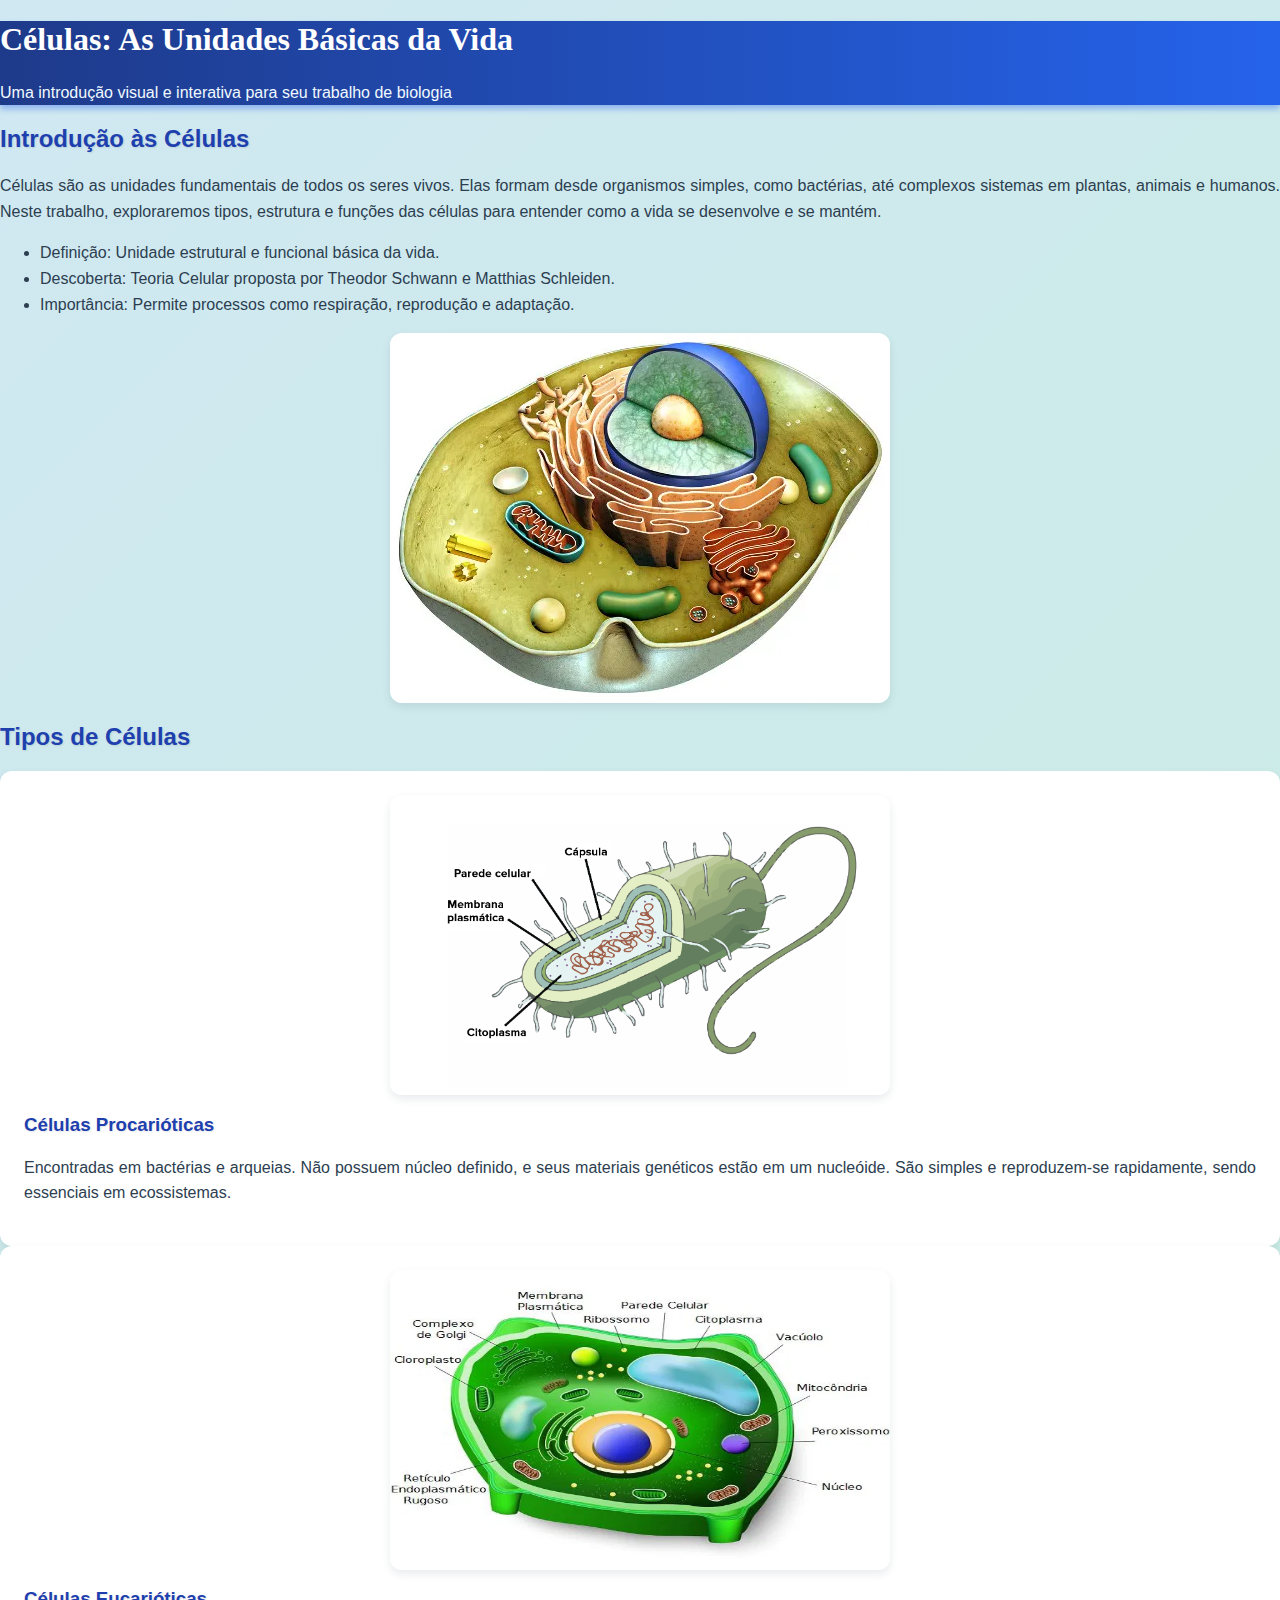
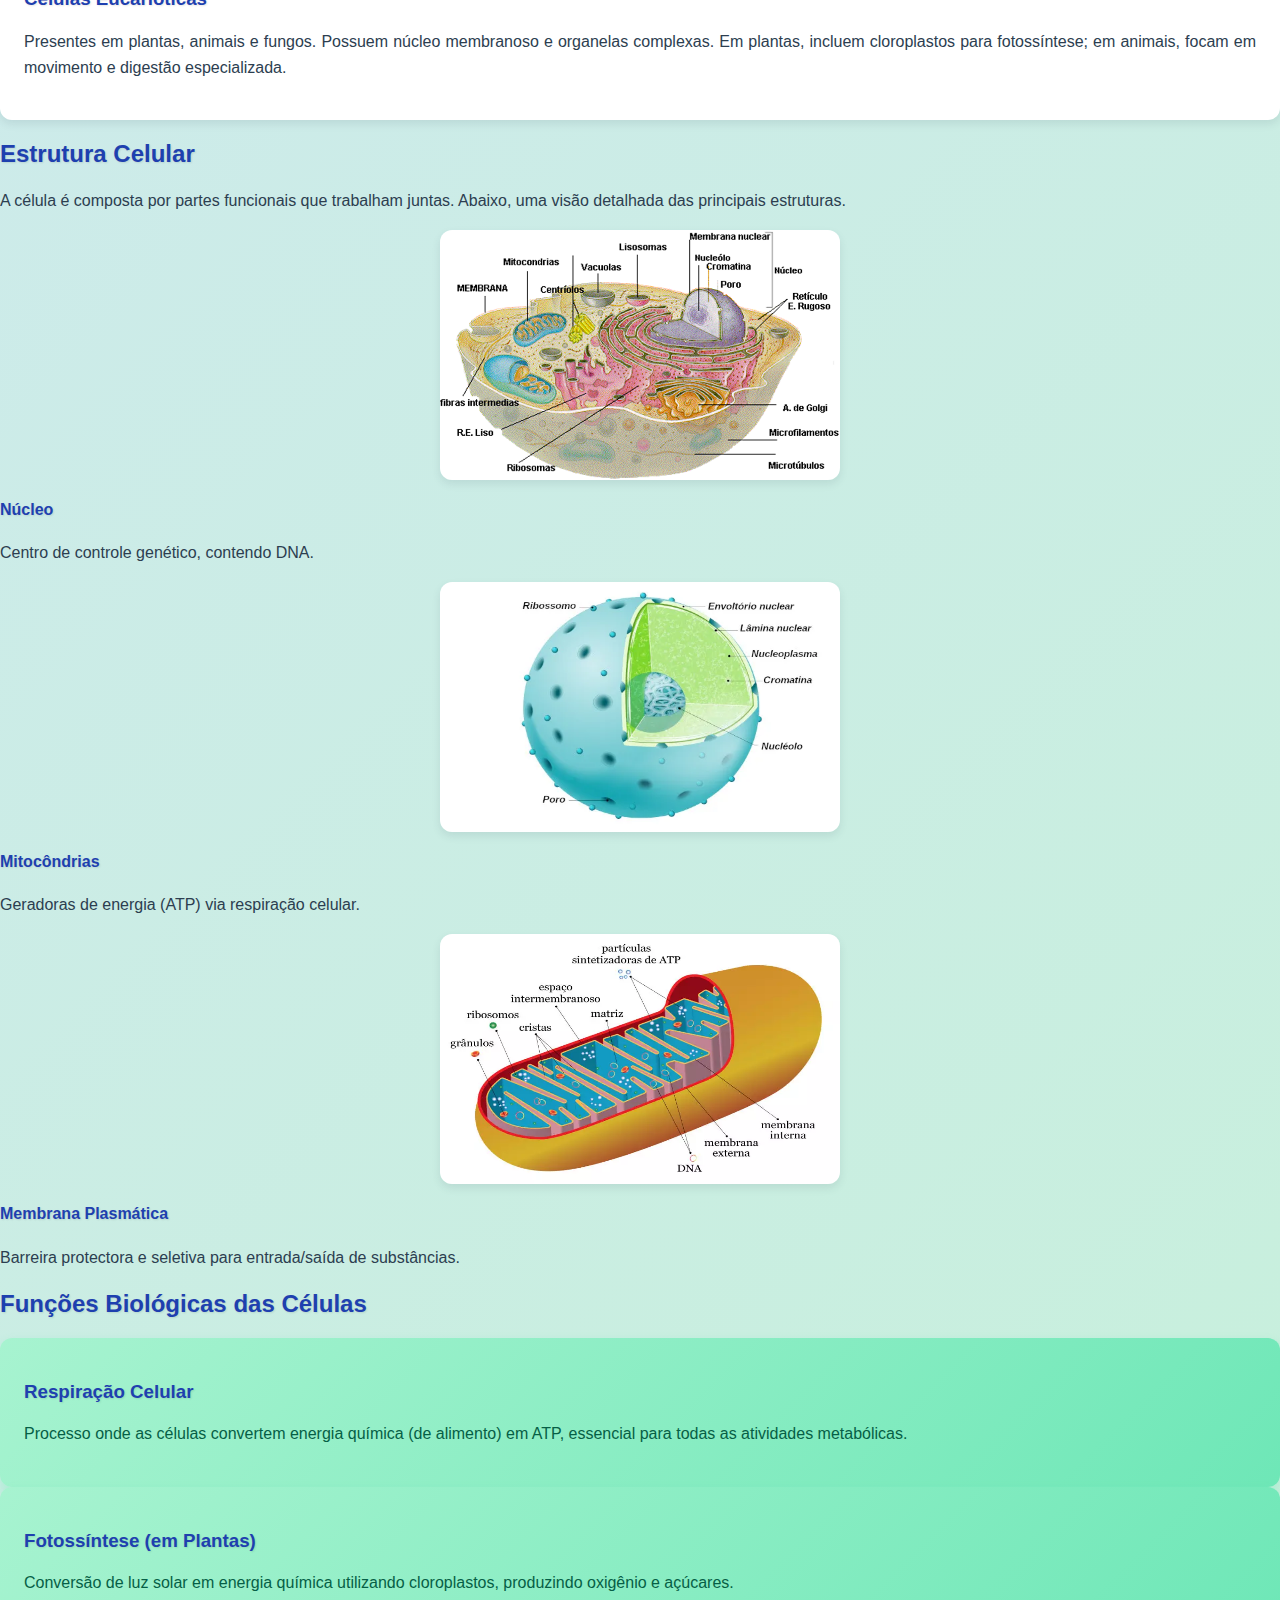
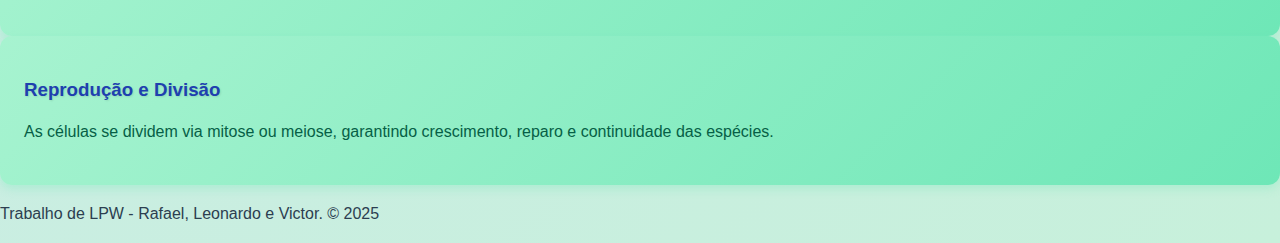
<file: index.html>
<!DOCTYPE html>
<html lang="pt-BR">
<head>
  <meta charset="UTF-8" />
  <meta name="viewport" content="width=device-width, initial-scale=1" />
  <title>Células: O Básico da Biologia</title>
  <link href="index.css" rel="stylesheet" />
  <link href="index.css" rel="stylesheet" />
</head>
<body class="bg-gradient-to-br from-blue-50 to-green-50 min-h-screen text-gray-800">
  <header class="bg-blue-600 text-white py-6 shadow-lg">
    <div class="container mx-auto px-4 text-center">
      <h1 class="text-4xl font-bold mb-2">Células: As Unidades Básicas da Vida</h1>
      <p class="text-lg">Uma introdução visual e interativa para seu trabalho de biologia</p>
    </div>
  </header>

  <main class="container mx-auto px-4 py-8 space-y-16">
    <section id="intro" class="fade-in">
      <h2 class="text-3xl font-semibold text-center mb-6">Introdução às Células</h2>
      <div class="flex flex-col md:flex-row items-center md:space-x-8">
        <div class="md:w-2/3 mb-6 md:mb-0 text-justify">
          <p class="text-lg leading-relaxed mb-4">
            Células são as unidades fundamentais de todos os seres vivos. Elas formam desde organismos simples, como bactérias, até complexos sistemas em plantas, animais e humanos. Neste trabalho, exploraremos tipos, estrutura e funções das células para entender como a vida se desenvolve e se mantém.
          </p>
          <ul class="list-disc pl-6 space-y-2">
            <li>Definição: Unidade estrutural e funcional básica da vida.</li>
            <li>Descoberta: Teoria Celular proposta por Theodor Schwann e Matthias Schleiden.</li>
            <li>Importância: Permite processos como respiração, reprodução e adaptação.</li>
          </ul>
        </div>
        <div class="md:w-1/3">
          <img
            src="../imagens/célula.animal.webp"
            alt="célula animal"
            class="rounded-lg shadow-lg w-full object-cover"
          />
        </div>
      </div>
    </section>
    <section id="tipos">
      <h2 class="text-3xl font-semibold text-center mb-6">Tipos de Células</h2>
      <div class="grid grid-cols-1 md:grid-cols-2 gap-8">
        <article class="bg-white rounded-lg shadow-lg p-6 interactive-card">
          <img
            src="../imagens/procarionte.png"
            alt="célula procarionte"
            class="imagens"
          />
          <h3 class="text-2xl font-bold mb-2">Células Procarióticas</h3>
          <p>
            Encontradas em bactérias e arqueias. Não possuem núcleo definido, e seus materiais genéticos estão em um nucleóide. São simples e reproduzem-se rapidamente, sendo essenciais em ecossistemas.
          </p>
        </article>
        <article class="bg-white rounded-lg shadow-lg p-6 interactive-card">
          <img
            src="../imagens/celulavegetal.webp"
            alt="célula vegetal"
            class="imagens"
          />
          <h3 class="text-2xl font-bold mb-2">Células Eucarióticas</h3>
          <p>
            Presentes em plantas, animais e fungos. Possuem núcleo membranoso e organelas complexas. Em plantas, incluem cloroplastos para fotossíntese; em animais, focam em movimento e digestão especializada.
          </p>
        </article>
      </div>
    </section>

    <section id="estrutura">
      <h2 class="text-3xl font-semibold text-center mb-6">Estrutura Celular</h2>
      <div class="bg-white rounded-lg shadow-lg p-6">
        <p class="text-lg mb-6 text-justify">
          A célula é composta por partes funcionais que trabalham juntas. Abaixo, uma visão detalhada das principais estruturas.
        </p>
        <div class="grid grid-cols-1 md:grid-cols-3 gap-6">
          <article class="text-center">
            <img
              src="../imagens/organelas.png"
              alt="organelas"
              class="imagens2"
            />
            <h4 class="font-semibold">Núcleo</h4>
            <p>Centro de controle genético, contendo DNA.</p>
          </article>
          <article class="text-center">
            <img
              src="../imagens/nucleo.webp"
              alt="nucleo"
              class="imagens2"
            />
            <h4 class="font-semibold">Mitocôndrias</h4>
            <p>Geradoras de energia (ATP) via respiração celular.</p>
          </article>
          <article class="text-center">
            <img
              src="../imagens/mitocondria.webp"
              alt="mitocondria"
              class="imagens2"
            />
            <h4 class="font-semibold">Membrana Plasmática</h4>
            <p>Barreira protectora e seletiva para entrada/saída de substâncias.</p>
          </article>
        </div>
      </div>
    </section>

    <section id="funcoes">
      <h2 class="text-3xl font-semibold text-center mb-6">Funções Biológicas das Células</h2>
      <div class="space-y-6 max-w-4xl mx-auto">
        <article class="bg-green-100 rounded-lg p-6 shadow">
          <h3 class="text-xl font-bold mb-2">Respiração Celular</h3>
          <p>
            Processo onde as células convertem energia química (de alimento) em ATP, essencial para todas as atividades metabólicas.
          </p>
        </article>
        <article class="bg-green-100 rounded-lg p-6 shadow">
          <h3 class="text-xl font-bold mb-2">Fotossíntese (em Plantas)</h3>
          <p>
            Conversão de luz solar em energia química utilizando cloroplastos, produzindo oxigênio e açúcares.
          </p>
        </article>
        <article class="bg-green-100 rounded-lg p-6 shadow">
          <h3 class="text-xl font-bold mb-2">Reprodução e Divisão</h3>
          <p>
            As células se dividem via mitose ou meiose, garantindo crescimento, reparo e continuidade das espécies.
          </p>
        </article>
      </div>
    </section>
  </main>

  <footer class="bg-gray-800 text-white py-4">
    <div class="container mx-auto px-4 text-center">
      <p>Trabalho de LPW - Rafael, Leonardo e Victor. &copy; 2025</p>
    </div>
  </footer>
</body>
</html>
</file>
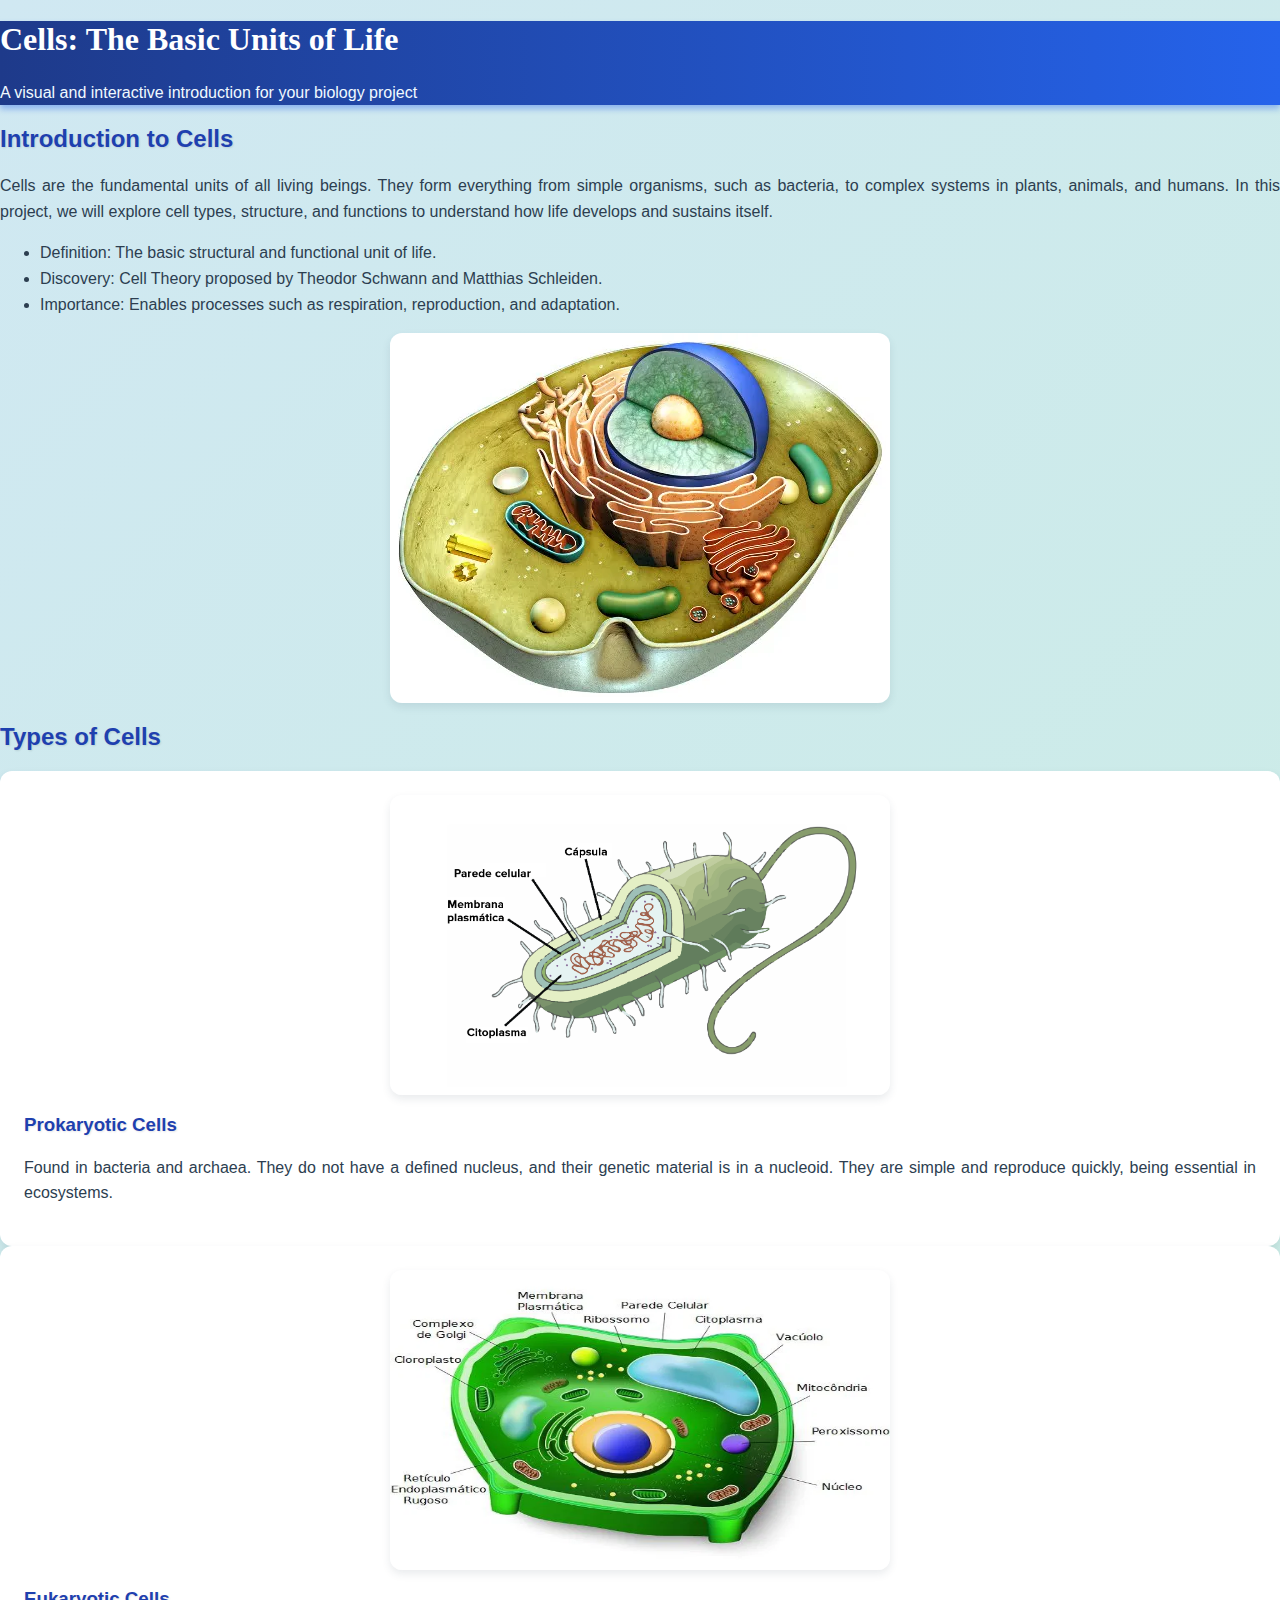
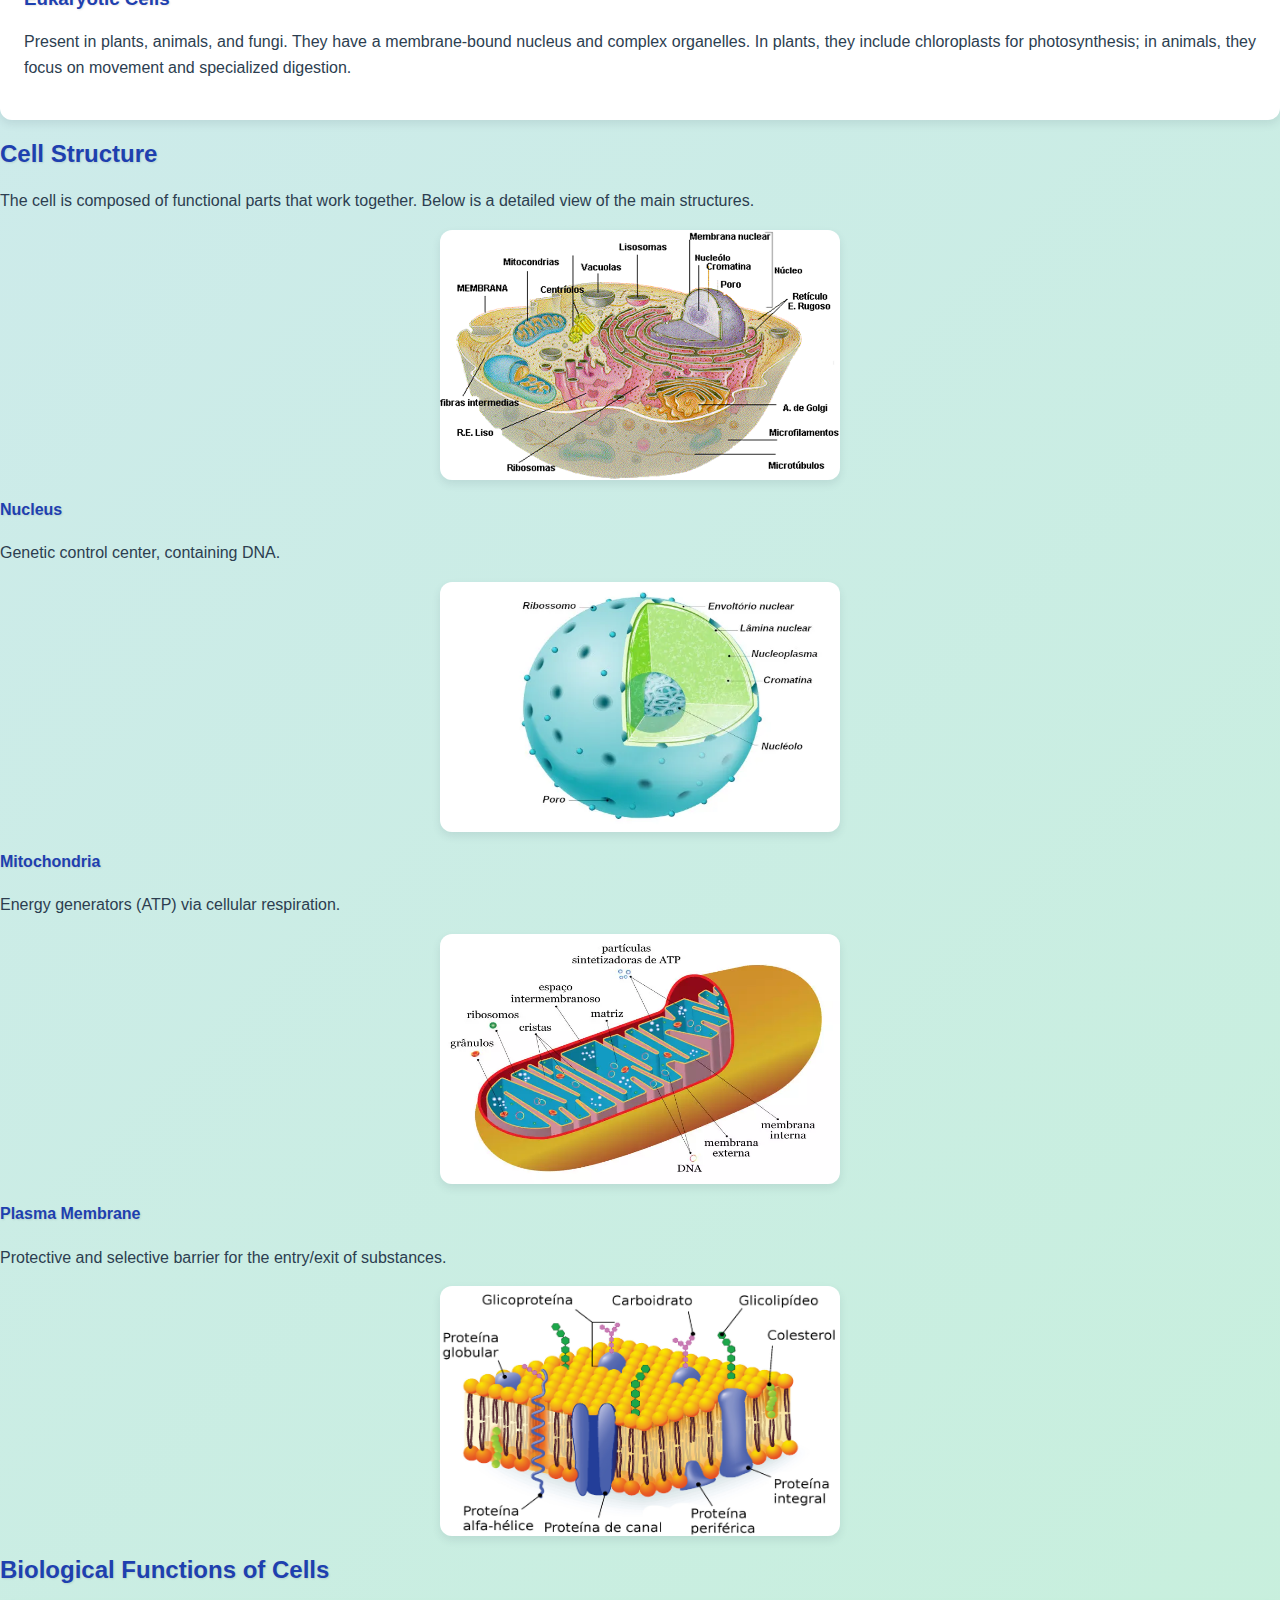
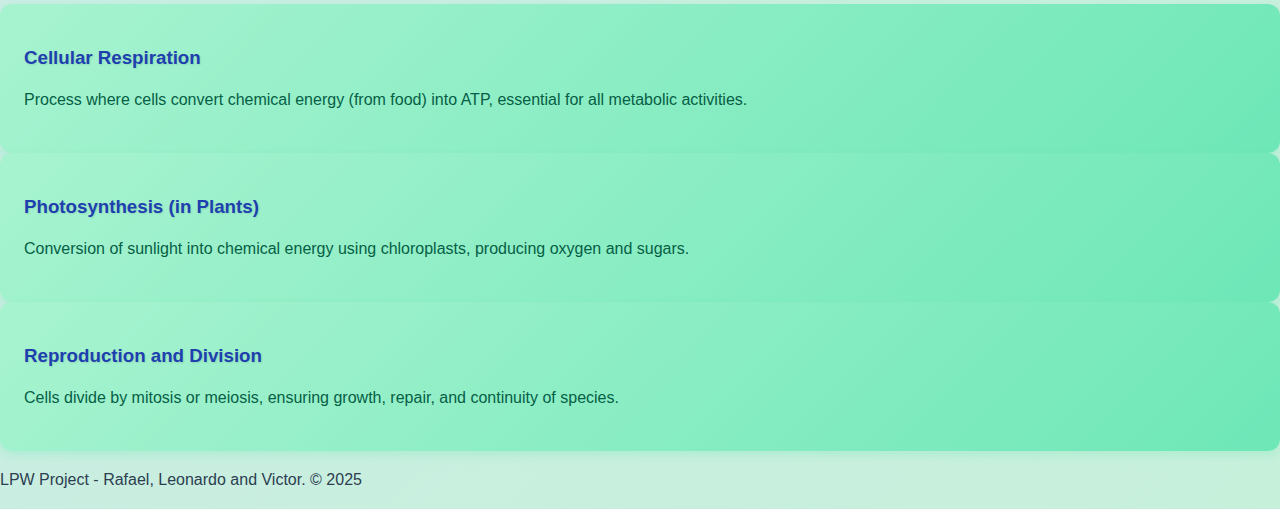
<file: indexen.html>
<!DOCTYPE html>
<html lang="en">
<head>
  <meta charset="UTF-8" />
  <meta name="viewport" content="width=device-width, initial-scale=1" />
  <title>Cells: The Basics of Biology</title>
  <link href="index.css" rel="stylesheet" />
  <link href="index.css" rel="stylesheet" />
</head>
<body class="bg-gradient-to-br from-blue-50 to-green-50 min-h-screen text-gray-800">
  <header class="bg-blue-600 text-white py-6 shadow-lg">
    <div class="container mx-auto px-4 text-center">
      <h1 class="text-4xl font-bold mb-2">Cells: The Basic Units of Life</h1>
      <p class="text-lg">A visual and interactive introduction for your biology project</p>
    </div>
  </header>

  <main class="container mx-auto px-4 py-8 space-y-16">
    <section id="intro" class="fade-in">
      <h2 class="text-3xl font-semibold text-center mb-6">Introduction to Cells</h2>
      <div class="flex flex-col md:flex-row items-center md:space-x-8">
        <div class="md:w-2/3 mb-6 md:mb-0 text-justify">
          <p class="text-lg leading-relaxed mb-4">
            Cells are the fundamental units of all living beings. They form everything from simple organisms, such as bacteria, to complex systems in plants, animals, and humans. In this project, we will explore cell types, structure, and functions to understand how life develops and sustains itself.
          </p>
          <ul class="list-disc pl-6 space-y-2">
            <li>Definition: The basic structural and functional unit of life.</li>
            <li>Discovery: Cell Theory proposed by Theodor Schwann and Matthias Schleiden.</li>
            <li>Importance: Enables processes such as respiration, reproduction, and adaptation.</li>
          </ul>
        </div>
        <div class="md:w-1/3">
          <img
            src="../imagens/célula.animal.webp"
            alt="animal cell"
            class="rounded-lg shadow-lg w-full object-cover"
          />
        </div>
      </div>
    </section>
    <section id="tipos">
      <h2 class="text-3xl font-semibold text-center mb-6">Types of Cells</h2>
      <div class="grid grid-cols-1 md:grid-cols-2 gap-8">
        <article class="bg-white rounded-lg shadow-lg p-6 interactive-card">
          <img
            src="../imagens/procarionte.png"
            alt="prokaryotic cell"
            class="imagens"
          />
          <h3 class="text-2xl font-bold mb-2">Prokaryotic Cells</h3>
          <p>
            Found in bacteria and archaea. They do not have a defined nucleus, and their genetic material is in a nucleoid. They are simple and reproduce quickly, being essential in ecosystems.
          </p>
        </article>
        <article class="bg-white rounded-lg shadow-lg p-6 interactive-card">
          <img
            src="../imagens/celulavegetal.webp"
            alt="plant cell"
            class="imagens"
          />
          <h3 class="text-2xl font-bold mb-2">Eukaryotic Cells</h3>
          <p>
            Present in plants, animals, and fungi. They have a membrane-bound nucleus and complex organelles. In plants, they include chloroplasts for photosynthesis; in animals, they focus on movement and specialized digestion.
          </p>
        </article>
      </div>
    </section>

    <section id="estrutura">
      <h2 class="text-3xl font-semibold text-center mb-6">Cell Structure</h2>
      <div class="bg-white rounded-lg shadow-lg p-6">
        <p class="text-lg mb-6 text-justify">
          The cell is composed of functional parts that work together. Below is a detailed view of the main structures.
        </p>
        <div class="grid grid-cols-1 md:grid-cols-3 gap-6">
          <article class="text-center">
            <img
              src="../imagens/organelas.png"
              alt="organelles"
              class="imagens2"
            />
            <h4 class="font-semibold">Nucleus</h4>
            <p>Genetic control center, containing DNA.</p>
          </article>
          <article class="text-center">
            <img
              src="../imagens/nucleo.webp"
              alt="mitochondria"
              class="imagens2"
            />
            <h4 class="font-semibold">Mitochondria</h4>
            <p>Energy generators (ATP) via cellular respiration.</p>
          </article>
          <article class="text-center">
            <img
              src="../imagens/mitocondria.webp"
              alt="plasma membrane"
              class="imagens2"
            />
            <h4 class="font-semibold">Plasma Membrane</h4>
            <p>Protective and selective barrier for the entry/exit of substances.</p>
            <img
              src="../imagens/membrana.jpg"
              alt="membrane"
              class="imagens2">
          </article>
        </div>
      </div>
    </section>

    <section id="funcoes">
      <h2 class="text-3xl font-semibold text-center mb-6">Biological Functions of Cells</h2>
      <div class="space-y-6 max-w-4xl mx-auto">
        <article class="bg-green-100 rounded-lg p-6 shadow">
          <h3 class="text-xl font-bold mb-2">Cellular Respiration</h3>
          <p>
            Process where cells convert chemical energy (from food) into ATP, essential for all metabolic activities.
          </p>
        </article>
        <article class="bg-green-100 rounded-lg p-6 shadow">
          <h3 class="text-xl font-bold mb-2">Photosynthesis (in Plants)</h3>
          <p>
            Conversion of sunlight into chemical energy using chloroplasts, producing oxygen and sugars.
          </p>
        </article>
        <article class="bg-green-100 rounded-lg p-6 shadow">
          <h3 class="text-xl font-bold mb-2">Reproduction and Division</h3>
          <p>
            Cells divide by mitosis or meiosis, ensuring growth, repair, and continuity of species.
          </p>
        </article>
      </div>
    </section>
  </main>

  <footer class="bg-gray-800 text-white py-4">
    <div class="container mx-auto px-4 text-center">
      <p>LPW Project - Rafael, Leonardo and Victor. &copy; 2025</p>
    </div>
  </footer>
</body>
</html>
</file>
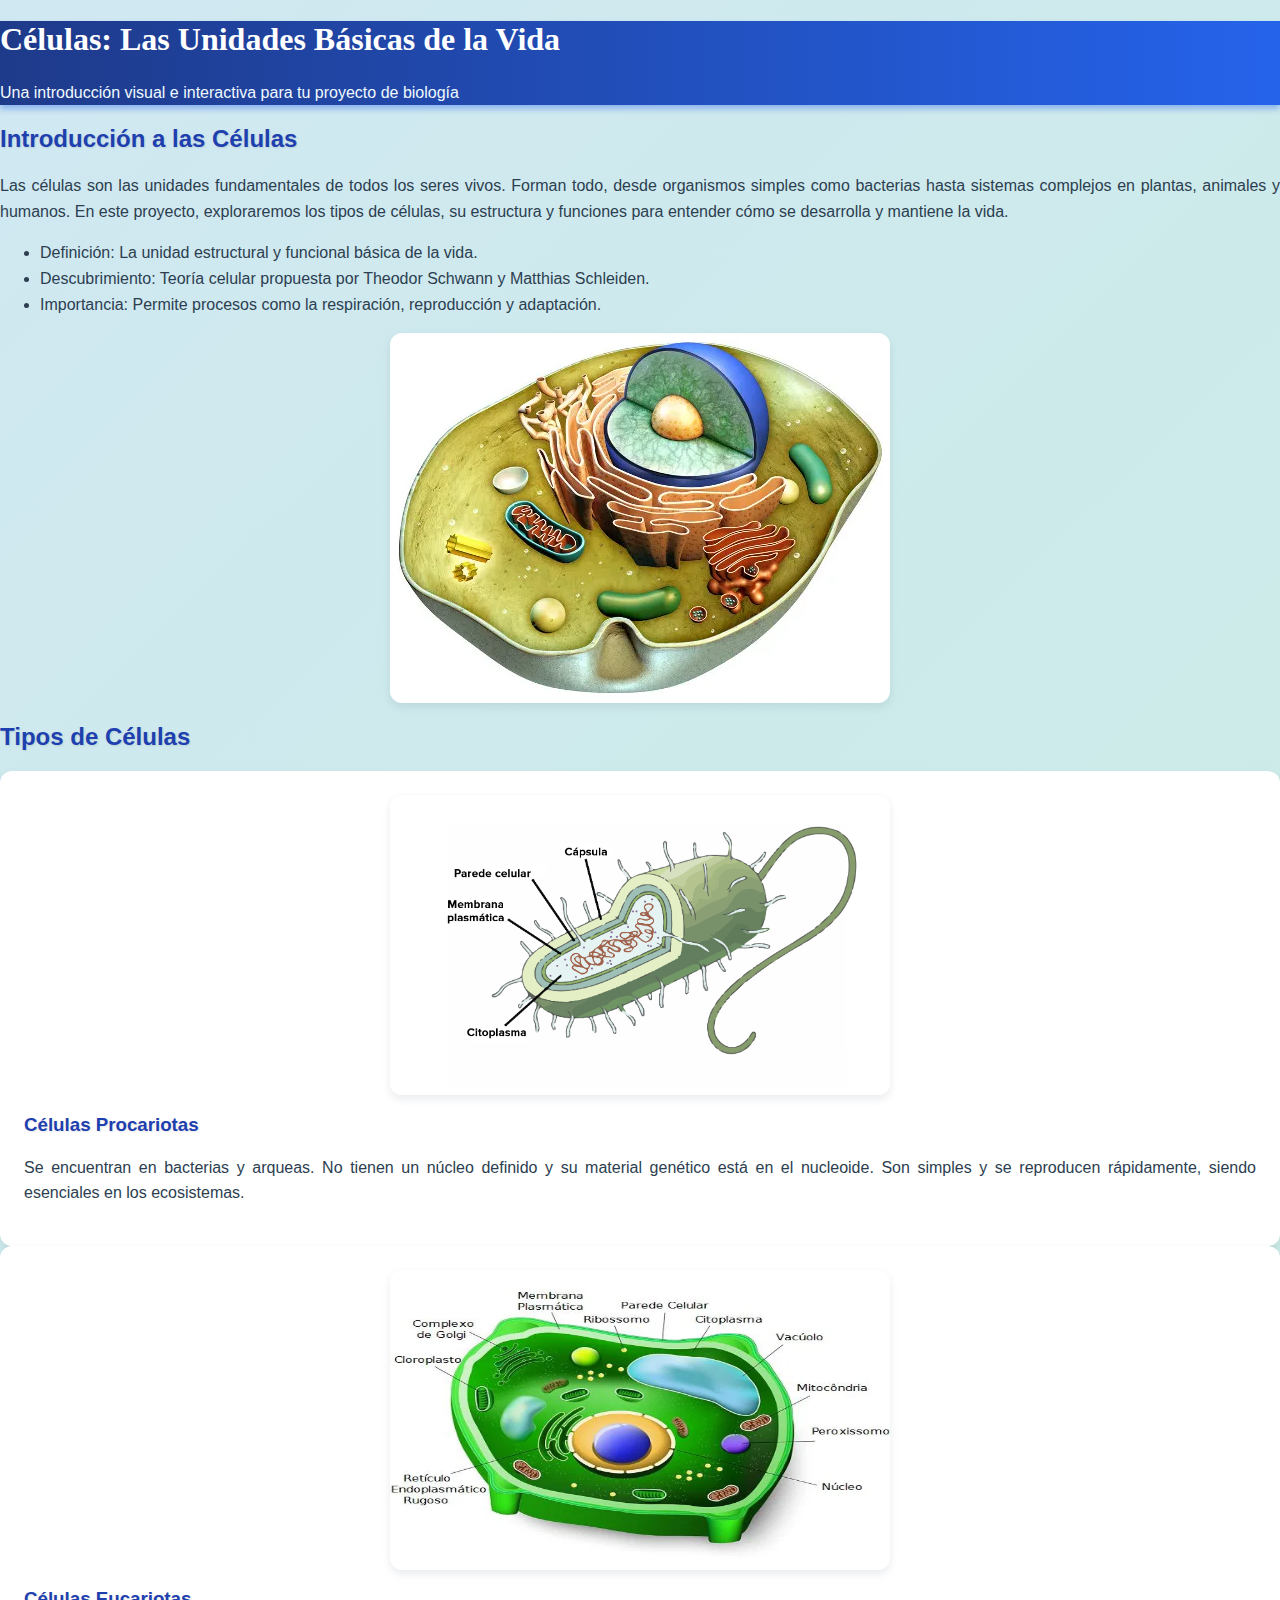
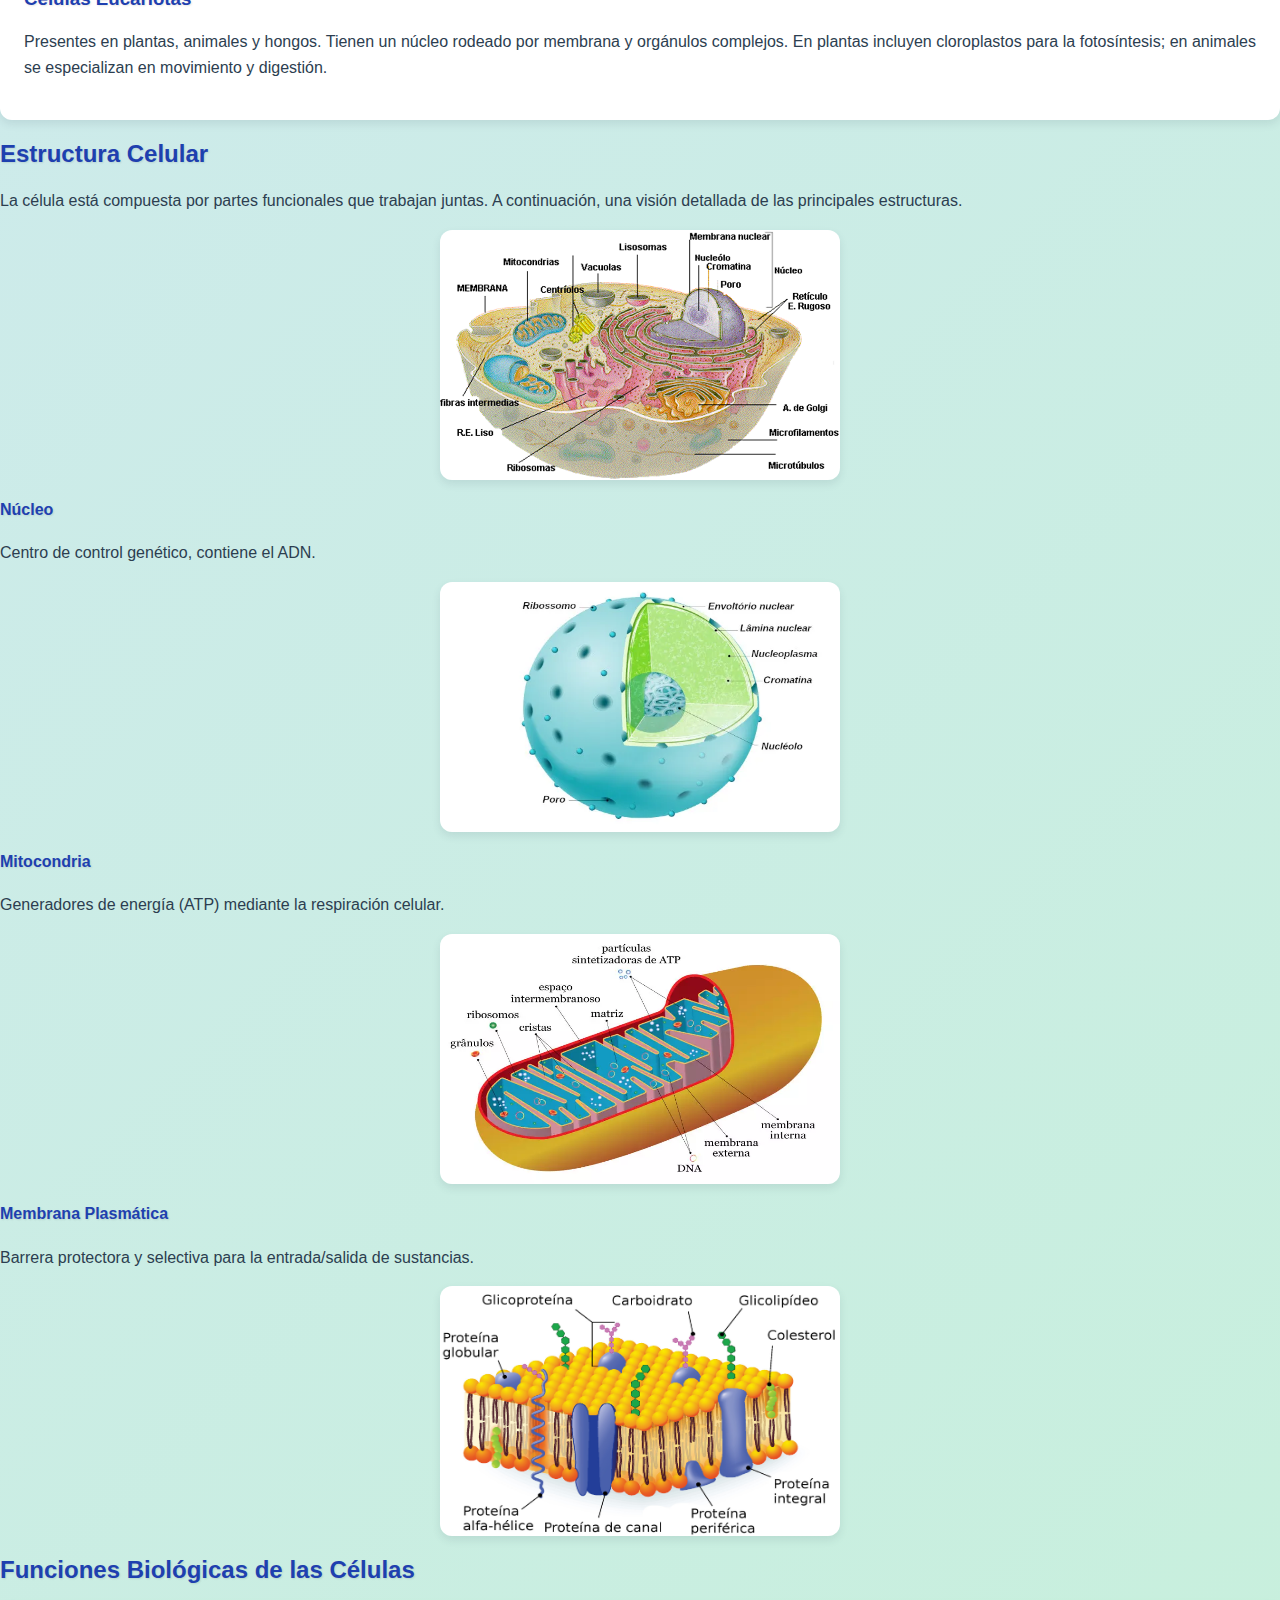
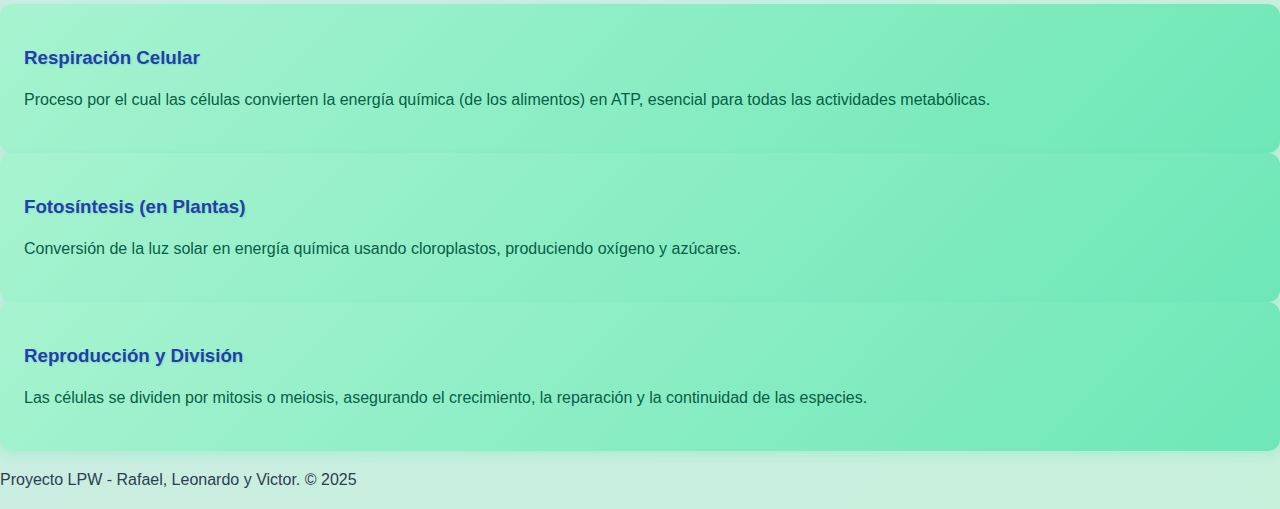
<file: indexes.html>
<!DOCTYPE html>
<html lang="es">
<head>
  <meta charset="UTF-8" />
  <meta name="viewport" content="width=device-width, initial-scale=1" />
  <title>Células: Lo Básico de la Biología</title>
  <link href="index.css" rel="stylesheet" />
  <link href="index.css" rel="stylesheet" />
</head>
<body class="bg-gradient-to-br from-blue-50 to-green-50 min-h-screen text-gray-800">
  <header class="bg-blue-600 text-white py-6 shadow-lg">
    <div class="container mx-auto px-4 text-center">
      <h1 class="text-4xl font-bold mb-2">Células: Las Unidades Básicas de la Vida</h1>
      <p class="text-lg">Una introducción visual e interactiva para tu proyecto de biología</p>
    </div>
  </header>

  <main class="container mx-auto px-4 py-8 space-y-16">
    <section id="intro" class="fade-in">
      <h2 class="text-3xl font-semibold text-center mb-6">Introducción a las Células</h2>
      <div class="flex flex-col md:flex-row items-center md:space-x-8">
        <div class="md:w-2/3 mb-6 md:mb-0 text-justify">
          <p class="text-lg leading-relaxed mb-4">
            Las células son las unidades fundamentales de todos los seres vivos. Forman todo, desde organismos simples como bacterias hasta sistemas complejos en plantas, animales y humanos. En este proyecto, exploraremos los tipos de células, su estructura y funciones para entender cómo se desarrolla y mantiene la vida.
          </p>
          <ul class="list-disc pl-6 space-y-2">
            <li>Definición: La unidad estructural y funcional básica de la vida.</li>
            <li>Descubrimiento: Teoría celular propuesta por Theodor Schwann y Matthias Schleiden.</li>
            <li>Importancia: Permite procesos como la respiración, reproducción y adaptación.</li>
          </ul>
        </div>
        <div class="md:w-1/3">
          <img
            src="../imagens/célula.animal.webp"
            alt="célula animal"
            class="rounded-lg shadow-lg w-full object-cover"
          />
        </div>
      </div>
    </section>
    <section id="tipos">
      <h2 class="text-3xl font-semibold text-center mb-6">Tipos de Células</h2>
      <div class="grid grid-cols-1 md:grid-cols-2 gap-8">
        <article class="bg-white rounded-lg shadow-lg p-6 interactive-card">
          <img
            src="../imagens/procarionte.png"
            alt="célula procariota"
            class="imagens"
          />
          <h3 class="text-2xl font-bold mb-2">Células Procariotas</h3>
          <p>
            Se encuentran en bacterias y arqueas. No tienen un núcleo definido y su material genético está en el nucleoide. Son simples y se reproducen rápidamente, siendo esenciales en los ecosistemas.
          </p>
        </article>
        <article class="bg-white rounded-lg shadow-lg p-6 interactive-card">
          <img
            src="../imagens/celulavegetal.webp"
            alt="célula vegetal"
            class="imagens"
          />
          <h3 class="text-2xl font-bold mb-2">Células Eucariotas</h3>
          <p>
            Presentes en plantas, animales y hongos. Tienen un núcleo rodeado por membrana y orgánulos complejos. En plantas incluyen cloroplastos para la fotosíntesis; en animales se especializan en movimiento y digestión.
          </p>
        </article>
      </div>
    </section>

    <section id="estrutura">
      <h2 class="text-3xl font-semibold text-center mb-6">Estructura Celular</h2>
      <div class="bg-white rounded-lg shadow-lg p-6">
        <p class="text-lg mb-6 text-justify">
          La célula está compuesta por partes funcionales que trabajan juntas. A continuación, una visión detallada de las principales estructuras.
        </p>
        <div class="grid grid-cols-1 md:grid-cols-3 gap-6">
          <article class="text-center">
            <img
              src="../imagens/organelas.png"
              alt="orgánulos"
              class="imagens2"
            />
            <h4 class="font-semibold">Núcleo</h4>
            <p>Centro de control genético, contiene el ADN.</p>
          </article>
          <article class="text-center">
            <img
              src="../imagens/nucleo.webp"
              alt="mitocondria"
              class="imagens2"
            />
            <h4 class="font-semibold">Mitocondria</h4>
            <p>Generadores de energía (ATP) mediante la respiración celular.</p>
          </article>
          <article class="text-center">
            <img
              src="../imagens/mitocondria.webp"
              alt="membrana plasmática"
              class="imagens2"
            />
            <h4 class="font-semibold">Membrana Plasmática</h4>
            <p>Barrera protectora y selectiva para la entrada/salida de sustancias.</p>
            <img
              src="../imagens/membrana.jpg"
              alt="membrana"
              class="imagens2">
          </article>
        </div>
      </div>
    </section>

    <section id="funcoes">
      <h2 class="text-3xl font-semibold text-center mb-6">Funciones Biológicas de las Células</h2>
      <div class="space-y-6 max-w-4xl mx-auto">
        <article class="bg-green-100 rounded-lg p-6 shadow">
          <h3 class="text-xl font-bold mb-2">Respiración Celular</h3>
          <p>
            Proceso por el cual las células convierten la energía química (de los alimentos) en ATP, esencial para todas las actividades metabólicas.
          </p>
        </article>
        <article class="bg-green-100 rounded-lg p-6 shadow">
          <h3 class="text-xl font-bold mb-2">Fotosíntesis (en Plantas)</h3>
          <p>
            Conversión de la luz solar en energía química usando cloroplastos, produciendo oxígeno y azúcares.
          </p>
        </article>
        <article class="bg-green-100 rounded-lg p-6 shadow">
          <h3 class="text-xl font-bold mb-2">Reproducción y División</h3>
          <p>
            Las células se dividen por mitosis o meiosis, asegurando el crecimiento, la reparación y la continuidad de las especies.
          </p>
        </article>
      </div>
    </section>
  </main>

  <footer class="bg-gray-800 text-white py-4">
    <div class="container mx-auto px-4 text-center">
      <p>Proyecto LPW - Rafael, Leonardo y Victor. &copy; 2025</p>
    </div>
  </footer>
</body>
</file>
<file: index.css>
body {
  font-family: Arial, sans-serif;
  background: linear-gradient(135deg, #d0e8f2 0%, #c7f0db 100%);
  color: #2c3e50;
  margin: 0;
  padding: 0;
}

/* Animação fade-in para seções */
.fade-in {
  animation: fadeIn 1s ease-in forwards;
}

@keyframes fadeIn {
  0% {
    opacity: 0;
  }
  100% {
    opacity: 1;
  }
}

/* Efeito hover para os cards interativos */
.interactive-card {
  background: #ffffff;
  border-radius: 12px;
  box-shadow: 0 4px 8px rgba(44, 62, 80, 0.1);
  transition: transform 0.3s ease, box-shadow 0.3s ease;
  padding: 1.5rem;
}

.interactive-card:hover {
  transform: scale(1.05);
  box-shadow: 0 8px 20px rgba(44, 62, 80, 0.2);
}

/* Cabeçalho */
header {
  background: linear-gradient(90deg, #1e3a8a, #2563eb);
  color: #f0f9ff;
  box-shadow: 0 4px 6px rgba(37, 99, 235, 0.4);
}

/* Títulos das seções */
h2, h3, h4 {
  color: #1e40af;
  text-shadow: 1px 1px 2px rgba(0,0,0,0.1);
}

/* Links e botões (se houver) */
a, button {
  background-color: #2563eb;
  color: #f0f9ff;
  border: none;
  border-radius: 8px;
  padding: 0.5rem 1rem;
  cursor: pointer;
  font-weight: 600;
  transition: background-color 0.3s ease;
}

a:hover, button:hover {
  background-color: #1e40af;
}

/* Seções com fundo colorido para destaque */
#funcoes article {
  background: linear-gradient(135deg, #a7f3d0, #6ee7b7);
  box-shadow: 0 4px 10px rgba(110, 231, 183, 0.3);
  border-radius: 12px;
  padding: 1.5rem;
  color: #065f46;
}

/* Parágrafos justificados para melhor leitura */
p, li {
  text-align: justify;
  line-height: 1.6;
}

/* Imagens com bordas arredondadas e sombra */
img {
  border-radius: 12px;
  box-shadow: 0 4px 8px rgba(44, 62, 80, 0.1);
  max-width: 100%;
  height: auto;
  display: block;
  margin: 0 auto;
}
.imagens {

width:500px;
height:300px;


}

.imagens2 {

width:400px;
height:250px;

}
h1  {
color:white;
font-family:Georgia


}
</file>
